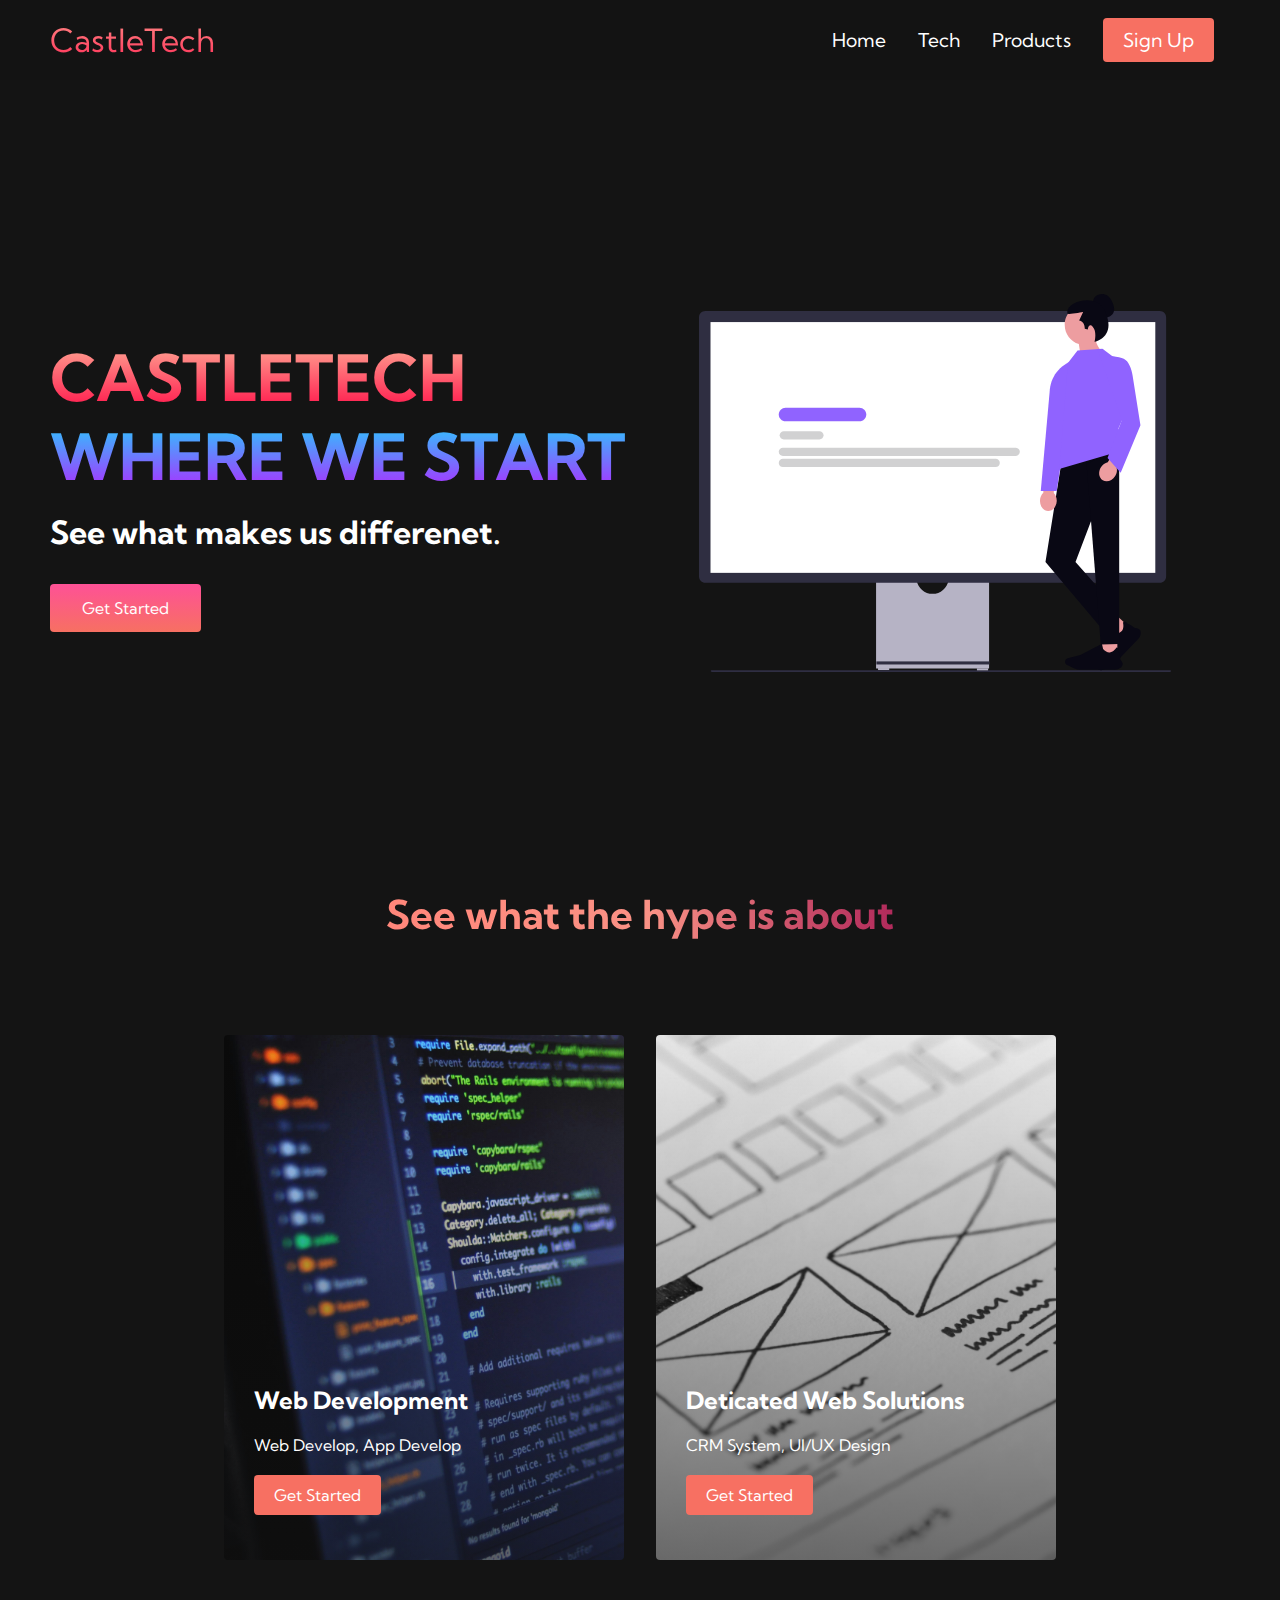
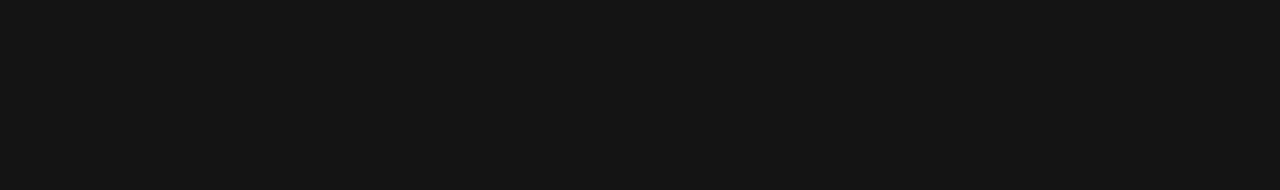
<file: index.html>
<!DOCTYPE html>
<html lang="en">
    <head>
        <meta charset="UTF-8" />
        <meta name="viewport" content="width=deveice-width,initial-scale=1.0" />
        <title>CastleTech Website</title>
        <link rel="stylesheet" href="style.css" />
        <link rel="preconnect" href="https://fonts.googleapis.com">
        <link rel="preconnect" href="https://fonts.gstatic.com" crossorigin>
        <link href="https://fonts.googleapis.com/css2?family=Kumbh+Sans:wght@100..900&display=swap" rel="stylesheet">
    </head>
    <body>
        <!-- Navbar Section -->
        <nav class="navbar">
            <div class="navbar__container">
                <a href="/" id="navbar__logo">CastleTech</a>
                <div class="navbar__toggle" id="mobile-menu">
                    <span class="bar"></span>
                    <span class="bar"></span>
                    <span class="bar"></span>
                </div>
                <ul class="navbar__menu">
                    <li class="navbar__item">
                        <a href="/home.html" class="navbar_links"> Home </a>
                    </li>
                    <li class="navbar__item">
                        <a href="/tech.html" class="navbar_links"> Tech </a>
                    </li>
                    <li class="navbar__item">
                        <a href="/products.html" class="navbar_links"> Products </a>
                    </li>
                    <li class="navbar__btn">
                        <a href="/" class="button">Sign Up</a>
                    </li>
                </ul>
            </div>
        </nav>

        <!-- Hero Section-->
         <div class="main">
            <div class="main__container">
                <div class="main__content">
                    <h1>CASTLETECH</h1>
                    <h2>WHERE WE START</h2>
                    <p>See what makes us differenet.</p>
                    <button class="main__btn"><a href="/">Get Started</a></button>
                </div>
                <div class="main__img--container">
                    <img src="images/pic1.svg" alt="pic" id="main__img">
                </div>
            </div>
         </div>

         <!-- Services Section -->
          <div class="services">
            <h1>See what the hype is about</h1>
            <div class="services__container">
                <div class="services__card">
                    <h2>Web Development</h2>
                    <p>Web Develop, App Develop</p>
                    <button>Get Started</button>
                </div>
                <div class="services__card">
                    <h2>Deticated Web Solutions</h2>
                    <p>CRM System, UI/UX Design</p>
                    <button>Get Started</button>
                </div>
            </div>
          </div>

        <script src="app.js"></script>
    </body>
</html>
</file>
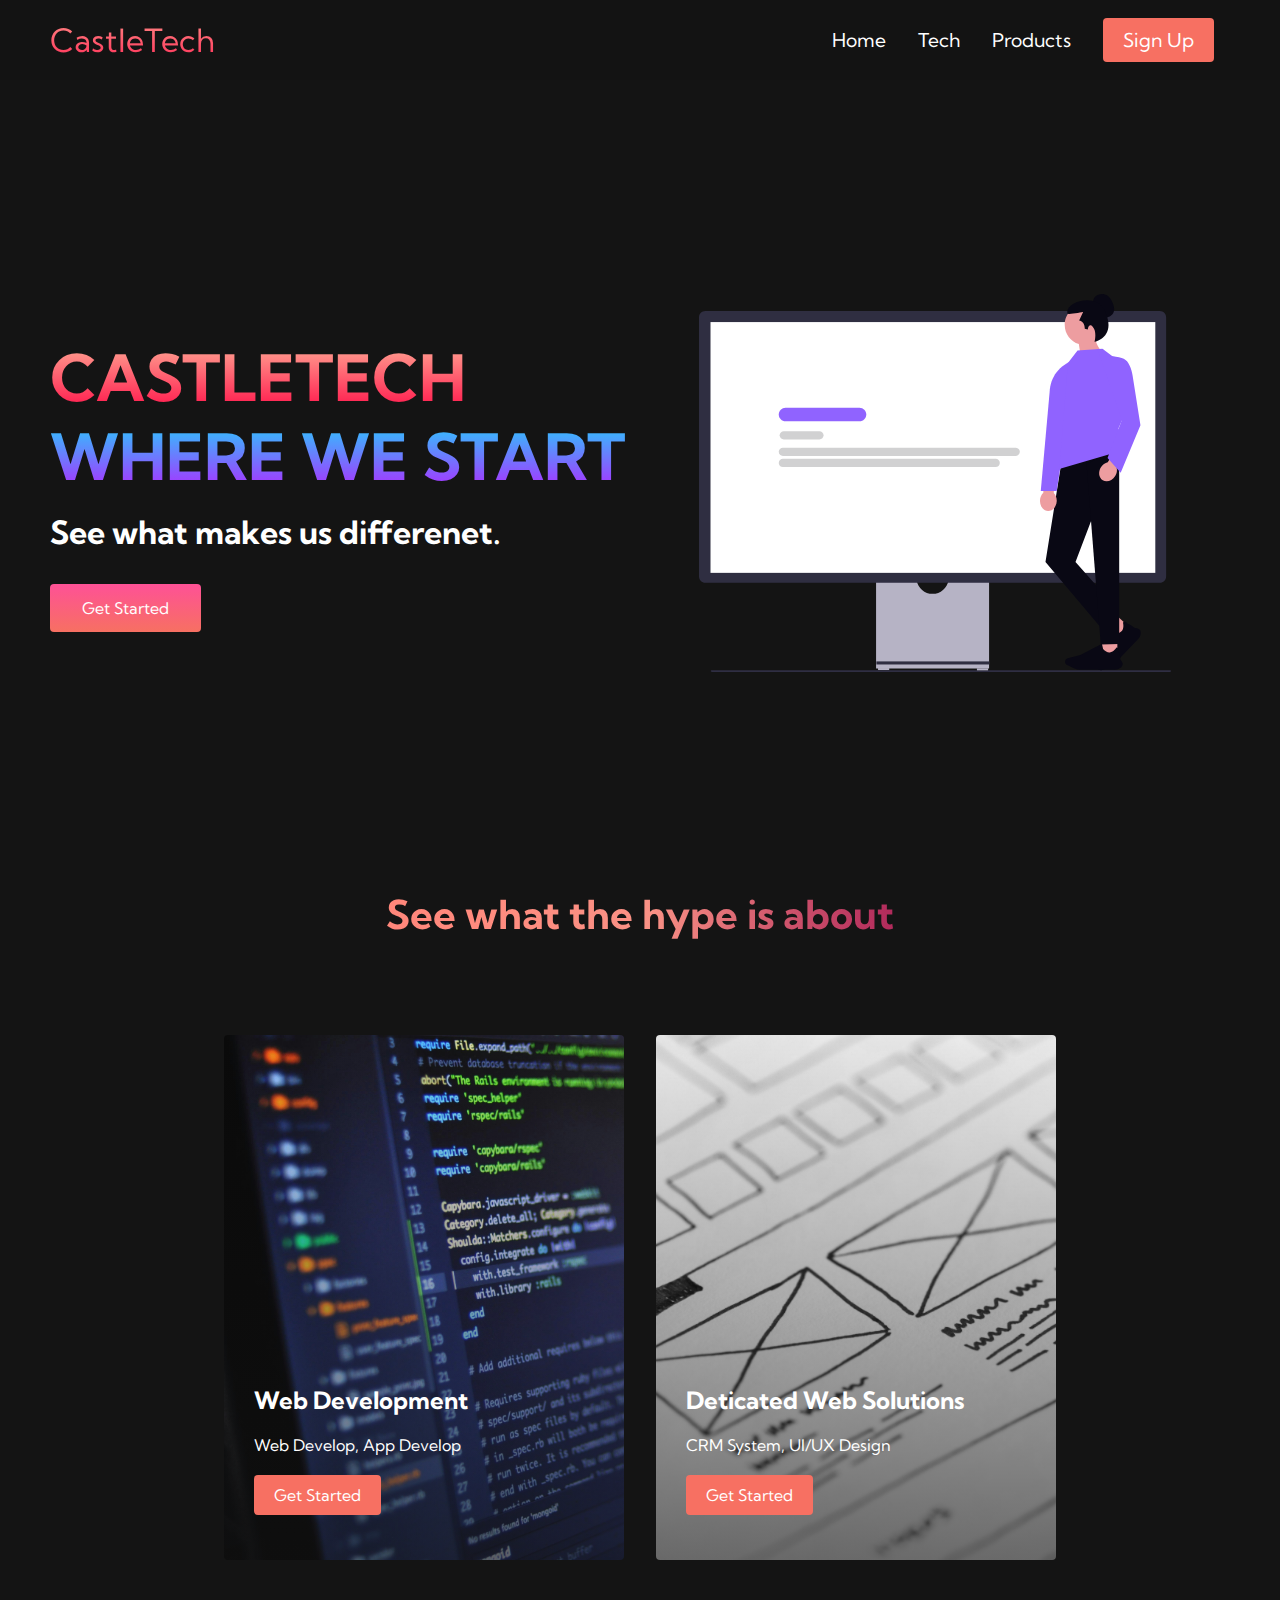
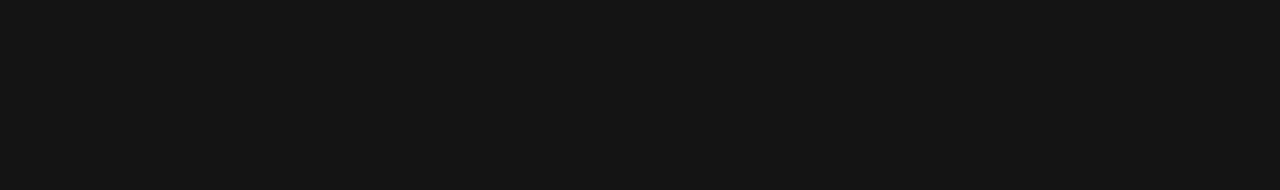
<file: home.html>
<!DOCTYPE html>
<html lang="en">
<head>
    <meta charset="UTF-8">
    <meta http-equiv="refresh" content="0;url=index.html">
    <title>Redirecting...</title>
</head>
<body>
    <p>Redirecting to <a href="index.html">index.html</a>...</p>
    <script>
        window.location.href = "index.html";
    </script>
</body>
</html>
</file>
<file: style.css>
* {
    box-sizing: border-box;
    margin: 0;
    padding: 0;
    font-family: 'Kumbh Sans', sans-serif;
}

.navbar {
    background: #131313;
    height: 80px;
    display: flex;
    justify-content: center;
    align-items: center;
    font-size: 1.2rem;
    position: sticky;
    top: 0;
    z-index: 999;
}

.navbar__container {
    display: flex;
    justify-content: space-between;
    height: 80px;
    z-index: 1;
    width: 100%;
    max-width: 1300px;
    margin: 0 auto;
    padding: 0 50px;
}

#navbar__logo {
    background-color: #ff8177;
    background-image: linear-gradient(to top, #ff0844 0%, #ffb199 100%);
    background-size: 100%;
    -webkit-background-clip: text;
    -moz-background-clip: text;
    -webkit-text-fill-color: transparent;
    -moz-text-fill-color: transparent;
    display: flex;
    align-items: center;
    cursor: pointer;
    text-decoration: none;
    font-size: 2rem;
} 

 .fa-gem {
    margin-right: 0.5rem;
}

.navbar__menu {
    display: flex;
    align-items: center;
    list-style: none;
    text-align: center;
}
 
.navbar__item{
    height: 80px;
}

.navbar_links {
    color: #fff;
    display: flex;
    align-items: center;
    justify-content: center;
    text-decoration: none;
    padding: 0 1rem;
    height: 100%;
}

.navbar__btn {
    display: flex;
    justify-content: center;
    align-items: center;
    padding: 0 1rem;
    width: 100%;
}

.button {
    display: flex;
    justify-content: center;
    align-items: center;
    text-decoration: none;
    padding: 10px 20px;
    height: 100%;
    width: 100%;
    border: none;
    outline: none;
    border-radius: 4px;
    background: #f77062;
    color: #fff;
}

.button:hover {
    background: #4837ff;
    transition: all 0.3s ease;
}

.navbar_links:hover {
    color: #f77062;
    transition: all 0.3s ease;
} 
 
 @media screen and (max-width: 960px) {
    .navbar__container{
        display: flex;
        justify-content: space-between;
        height: 80px;
        z-index: 1;
        width: 100%;
        max-width: 1300px;
        padding: 0;
    }

    .navbar__menu{
        display: grid;
        grid-template-columns: auto;
        margin: 0;
        width: 100%;
        position: absolute;
        top: -1000px;
        opacity: 0;
        transition: all 0.5s ease;
        height: 50vh;
        z-index: -1;
        background: #131313;
    }

    .navbar__menu.activate{
        background: #131313;
        top: 100%;
        opacity: 1;
        transition: all 0.5s ease;
        z-index: 99;
        height: 50vh;
        font-size: 1.6rem;
    }

    #navbar__logo{
        padding-left: 25px;
    }

    .navbar__toggle .bar{
        width: 25px;
        height: 3px;
        margin: 5px auto;
        transition: all 0.3s ease-in-out;
        background: #fff;

    }

    .navbar__item{
        width: 100%;
    }

    .navbar__links{
        text-align: center;
        padding: 2rem;
        width: 100%;
        display: table;
        
    }

    #mobile-menu {
        position: absolute;
        top: 20%;
        right: 5%;
        transform: translate(5%, 20%);
    }

    .navbar__btn{
        padding-bottom: 2rem;
    }

    .button{
        display: flex;
        justify-content: center;
        align-items: center;
        width: 80%;
        height: 80px;
        margin: 0;
    }

    .navbar__toggle .bar{
        display: block;
        cursor: pointer;
    }

    #mobile-menu.is-active .bar:nth-child(2){
       opacity: 0;
    }

    #mobile-menu.is-active .bar:nth-child(1) {
        transform: translateY(8px) rotate(45deg);
    }
    
    #mobile-menu.is-active .bar:nth-child(3) {
        transform: translateY(-8px) rotate(-45deg);
    }


}   


/* Hero Section CSS */
.main{
    background-color: #141414;
}

.main__container {
    display: grid;
    grid-template-columns: 1fr 1fr;
    align-items: center;
    justify-self: center;
    margin: 0 auto;
    height: 90vh;
    background-color: #141414;
    z-index: 1;
    width: 100%;
    max-width: 1300px;
    padding: 0 50px;
}

.main__content h1{
    font-size: 4rem;
    background-color: #ff8177;
    background-image: linear-gradient(to top, #ff0844 0%, #ffb199 100%);
    background-size: 100%;
    -webkit-background-clip: text;
    -moz-background-clip: text;
    -webkit-text-fill-color: transparent;
    -moz-text-fill-color: transparent;
}

.main__container h2{
    font-size: 4rem;
    background-color: #ff8177;
    background-image: linear-gradient(to top, #b721ff 0%, #21d4fd 100%);
    background-size: 100%;
    -webkit-background-clip: text;
    -moz-background-clip: text;
    -webkit-text-fill-color: transparent;
    -moz-text-fill-color: transparent;
}

.main__content p {
    margin-top: 1rem;
    font-size: 2rem;
    font-weight: 700;
    color: #fff;
}

.main__btn{
    font-size: 1rem;
    background-image: linear-gradient(to top, #f77062 0%, #fe5196 100%);
    padding: 14px 32px;
    border: none;
    border-radius: 4px;
    color: #fff;
    margin-top: 2rem;
    cursor: pointer;
    position: relative;
    transition: all 0.35s;
    outline: none;
}

.main__btn a{
    position: relative;
    z-index: 2;
    color: #fff;
    text-decoration: none;
}

.main__btn:after {
    position: absolute;
    content: '';
    top: 0;
    left: 0;
    width: 0;
    height: 100%;
    background: #4837ff;
    transition: all 0.35s;
    border-radius: 4px;
}

.main__btn:hover {
    color: #fff
}

.main__btn:hover:after{
    width: 100%;
}

.main__img--container {
    text-align: center;
}

#main__img{
    height: 80%;
    width: 80%;
}

@media screen and (max-width: 768px) {
    .main__container {
        display: grid;
        grid-template-columns: auto;
        align-items: center;
        justify-self: center;
        width: 100%;
        margin: 0 auto;
        height: 90vh;
    }

    .main__content{
        text-align: center;
        margin-bottom: 4rem;
    }

    .main__content h1 {
        font-size: 2.5rem;
        margin-top: 2rem;
    }

    .main__content h2 {
        font-size: 3rem;
    }

    .main__content p{
        margin-top: 1rem;
        font-size: 1.5rem;
    }
}

@media screem and (max-width: 480px) {
    .main__content h1 {
        font-size: 2rem;
        margin-top: 3rem;
    }

    .main__content h2 {
        font-size: 2rem;
    }

    .main__content p {
        margin-top: 2rem;
        font-size: 1.5rem;
    }

    .main__btn{
        padding: 12px 36px;
        margin: 2.5rem 0;
    }
}

/* Services Section CSS */
.services {
    background: #141414;
    display: flex;
    flex-direction: column;
    align-items: center;
    height: 100vh;
}

.services h1 {
    background-color: #ff8177;
    background-image: linear-gradient(
        to right, 
        #ff8177 0%, 
        #ff867a 0%, 
        #ff8c7f 21%, 
        #f99185 52%, 
        #cf556c 78%, 
        #b12a5b 100%
    );
    background-size: 100%;
    margin-bottom: 5rem;
    font-size: 2.5rem;
    -webkit-background-clip: text;
    -moz-background-clip: text;
    -webkit-text-fill-color: transparent;
    -moz-text-fill-color: transparent;
}

.services__container {
    display: flex;
    justify-content: center;
    flex-wrap: wrap;
}

.services__card {
    margin: 1rem;
    height: 525px;
    width: 400px;
    border-radius: 4px;
    background-image: linear-gradient(to bottom, rgba(0,0,0,0) 0%, rgba(17, 17, 17, 0.6) 100%), url('/images/pic2.jpg');
    background-size: cover;
    position: relative;
    color: #fff;
}

.services__card:nth-child(2){
    background-image: linear-gradient(to bottom, rgba(0,0,0,0) 0%, rgba(17, 17, 17, 0.6) 100%), url('/images/pic3.jpg');
}

.services h2 {
    position: absolute;
    top: 350px;
    left: 30px;
}

.services__card p {
    position: absolute;
    top: 400px;
    left: 30px;
}

.services__card button {
    color: #fff;
    padding: 10px 20px;
    border: none;
    outline: none;
    border-radius: 4px;
    background: #f77062;
    position: absolute;
    top: 440px;
    left: 30px;
    font-size: 1rem;
    cursor: pointer;
}

.services__card:hover {
    transform: scale(1.075);
    transition: 0.2s ease-in;
    cursor: pointer;
}

@media screen and (max-width: 960px){
    .services {
        height: 1600px;
    }

    .services h1{
        font-size: 2rem;
        margin-top: 12rem;
    }
}
</file>
